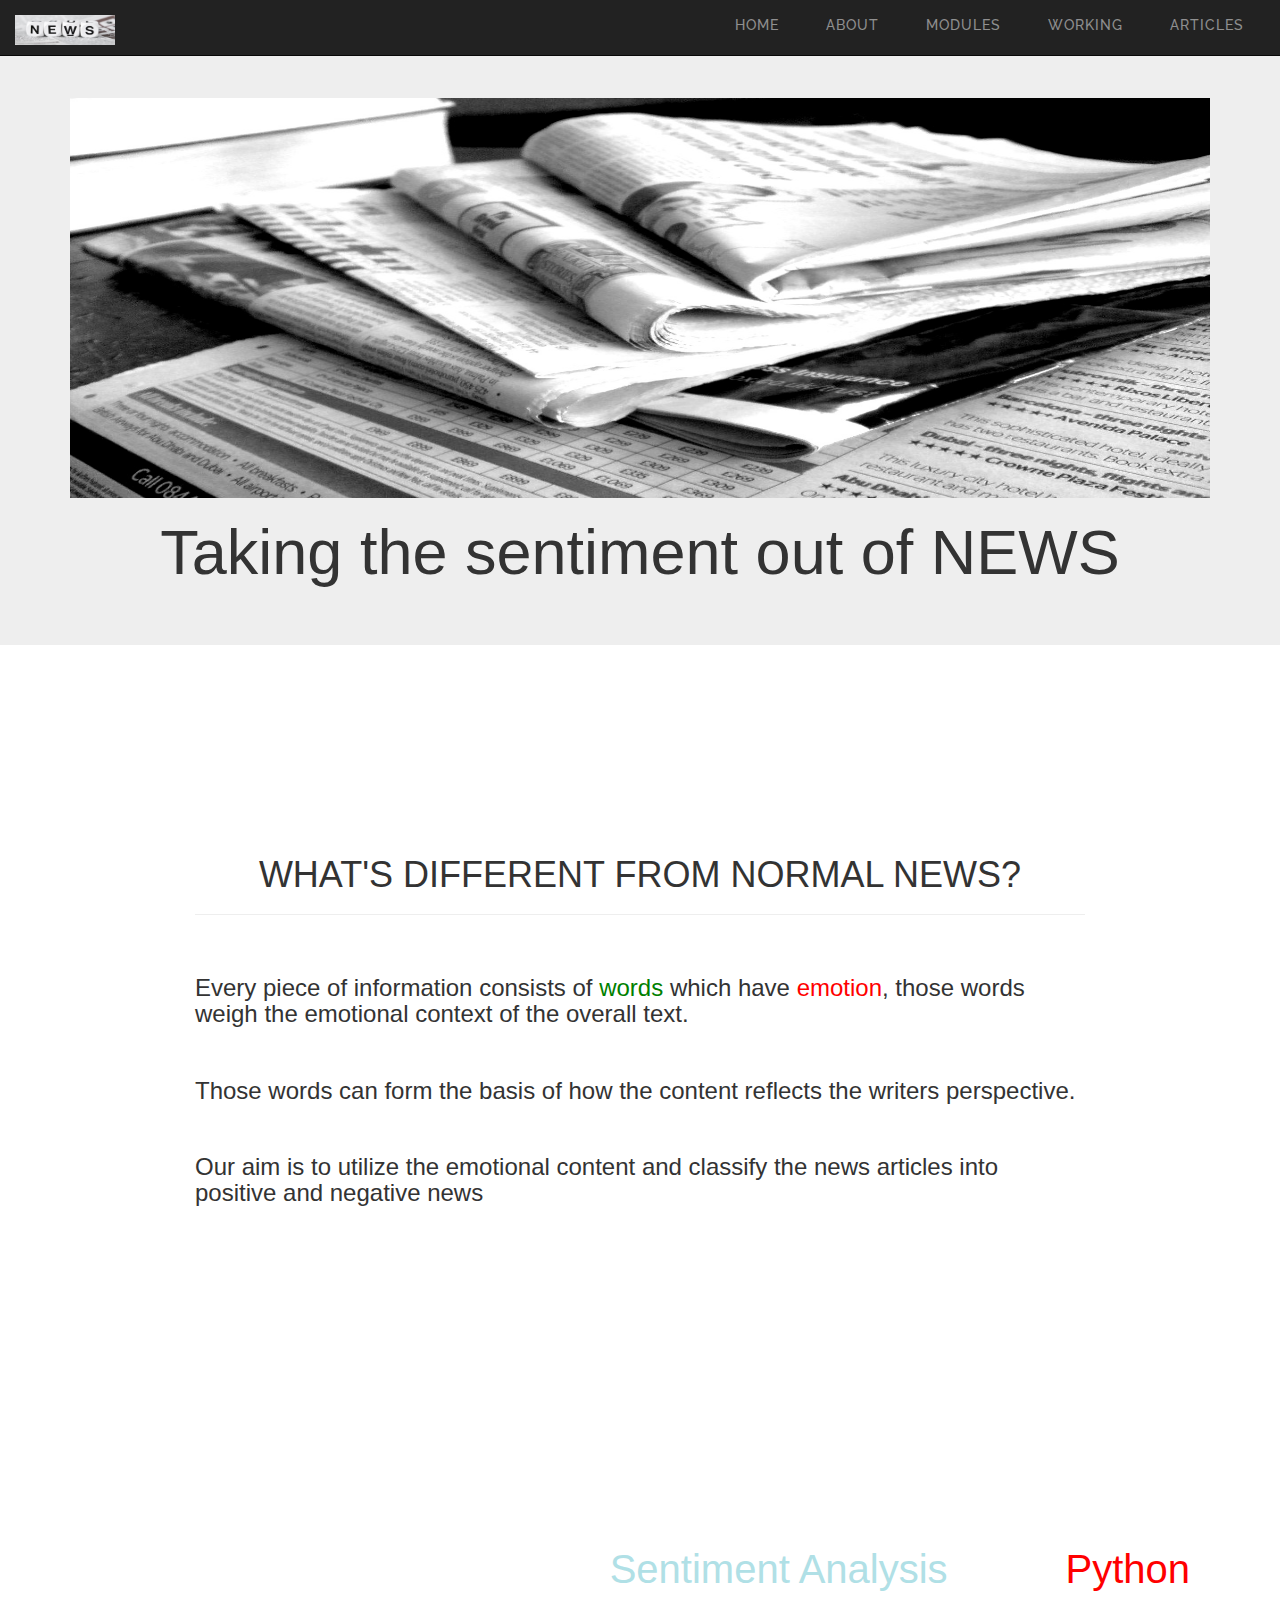
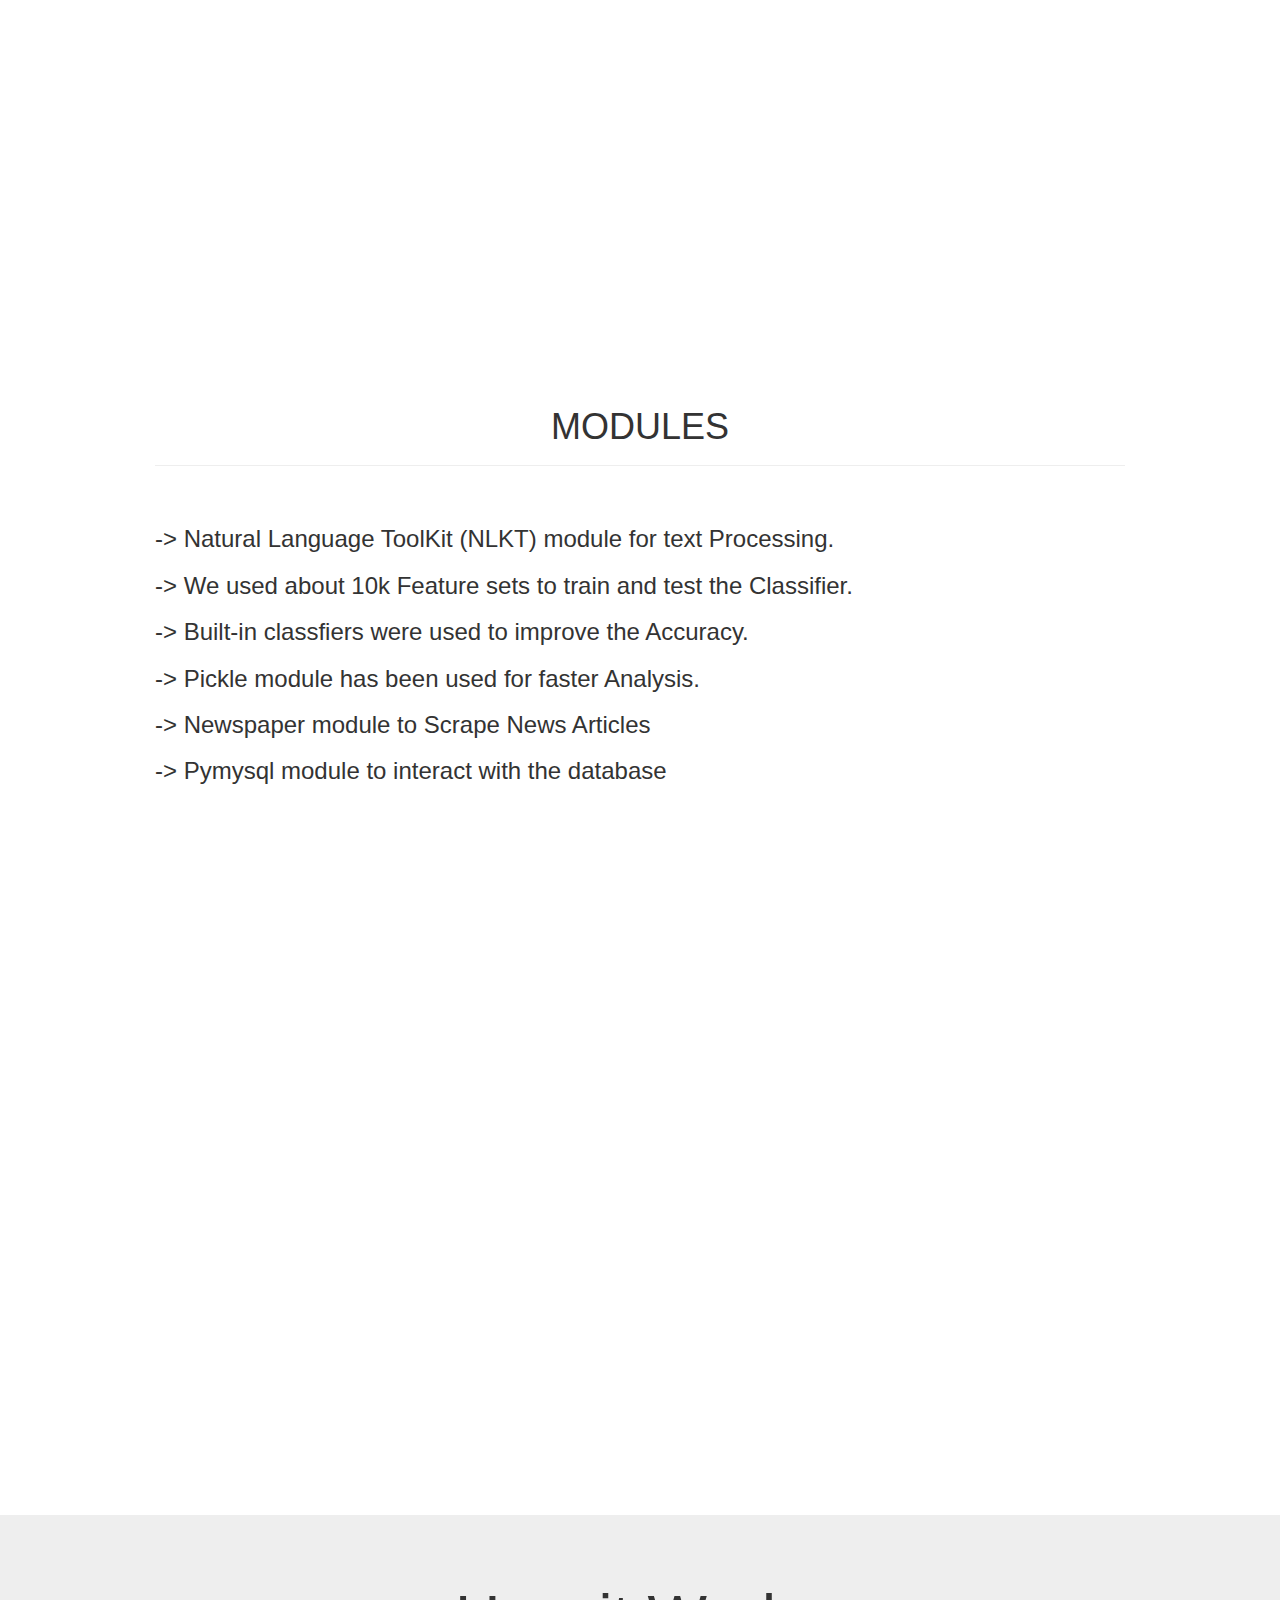
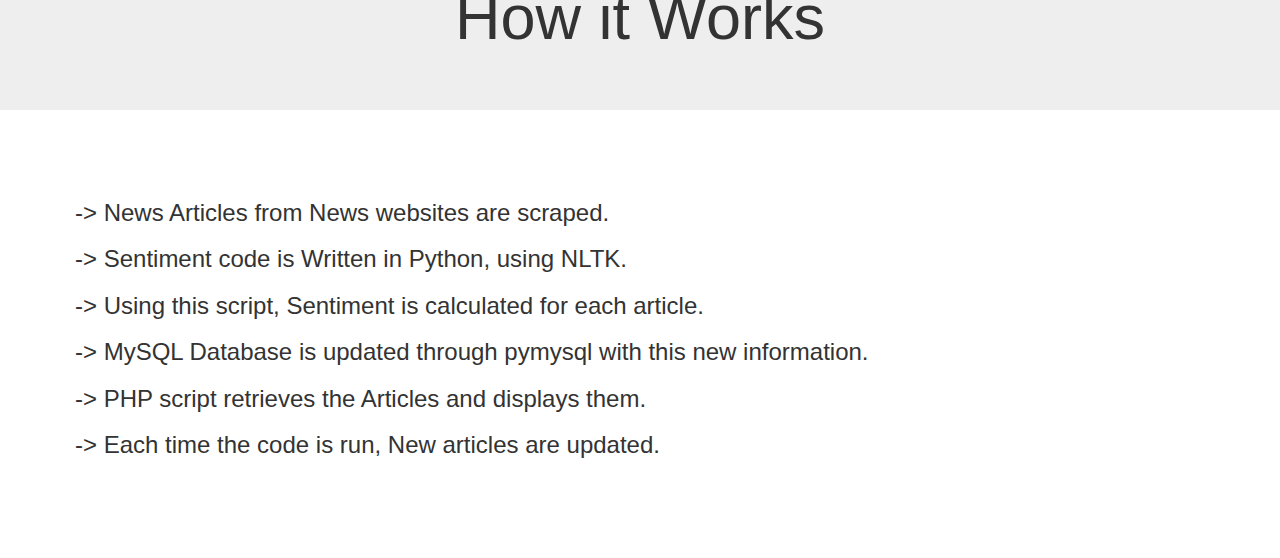
<file: Sentiment Computing For News Events Using Emotion Detection/index.html>
<!DOCTYPE html>
<html>
<head>
	<title>NEWS</title>
	<link rel="stylesheet" href="css/style.css">
	
	<link rel="stylesheet" href="css/stylescroll.css">
	<link rel="stylesheet" type="text/css" href="mystyle.css">
	<meta charset="utf-8">
    <meta name="viewport" content="width=device-width, initial-scale=1">
    <link rel="stylesheet" href="https://maxcdn.bootstrapcdn.com/bootstrap/3.3.7/css/bootstrap.min.css">
    <script src="https://ajax.googleapis.com/ajax/libs/jquery/3.3.1/jquery.min.js"></script>
    <script src="https://maxcdn.bootstrapcdn.com/bootstrap/3.3.7/js/bootstrap.min.js"></script>
</head>
<body>

 <nav class="navbar navbar-inverse navbar-fixed-top">
  <div class="container-fluid">
    <div class="navbar-header">
      <button type="button" class="navbar-toggle" data-toggle="collapse" data-target="#myNavbar">
        <span class="icon-bar"></span>
        <span class="icon-bar"></span>
        <span class="icon-bar"></span>
      </button>
      <a class="navbar-brand" href="#"><img src="logo.jpg" height="30px" width="100px"></a>
    </div>
    <div class="collapse navbar-collapse" id="myNavbar">
     <ul class="snip1275" style="text-align: right; padding-top: 5px;">
  <li><a href="#newspaperimg">Home</a></li>
  <li><a href="#about">ABOUT</a></li>
  <li><a href="#mod">MODULES</a></li>
  <li><a href="#par2">WORKING</a></li>
  <li><a href="http://localhost/news/extract.php" target="_blank">ARTICLES</a></li>
    </div>
 </div>
</nav>  


<div class="jumbotron text-center">
<div class="container">
  <img id="newspaperimg" class="img-responsive" src="newspapers.jpg" alt="newspaper" width="400px" height="345px"> 
</div>	
<h1> Taking the sentiment out of NEWS </h1>
</div>

<p id="about" ></p>


<div class="container" style="padding: 140px;">
  <div class="page-header">
    <h1 style="text-align: center;">WHAT'S DIFFERENT FROM NORMAL NEWS?</h1>      
  </div>
  <br>
  <h3>Every piece of information consists of <span style="color: green;">words</span> which have <span style="color: red; ">emotion</span>, those words weigh the emotional context of the overall text.</h3>  
  <br>
  <h3>Those words can form the basis of how the content reflects the writers perspective.</h3>
  <br>
  <h3>Our aim is to utilize the emotional content and classify the news articles into positive and negative news</h3>
</div>


<div class="fix">
	<h1 class="onimg"><span style="color: powderblue;">Sentiment Analysis</span> using <span style="color: red;">Python</span></h1>
</div>

<p id="mod" ></p>
<div class="container" style="padding: 100px;">
	<div class="page-header">
		<h1 style="text-align: center;">MODULES</h1>
	</div>
	<br>
	<h3>-> Natural Language ToolKit (NLKT) module for text Processing.</h3>
	<h3>-> We used about 10k Feature sets to train and test the Classifier.</h3>
	<h3>-> Built-in classfiers were used to improve the Accuracy.</h3>
	<h3>-> Pickle module has been used for faster Analysis.</h3>
	<h3>-> Newspaper module to Scrape News Articles</h3>
	<h3>-> Pymysql module to interact with the database</h3>
	<br>
</div>

<div class="fix2">
</div>

<div id="par2" class="jumbotron text-center">
	<h1>How it Works</h1>

</div>

<div class="container" style="padding: 20px;">
	
	<br>
	<h3>-> News Articles from News websites are scraped.</h3>
	<h3>-> Sentiment code is Written in Python, using NLTK.</h3>
	<h3>-> Using this script, Sentiment is calculated for each article.</h3>
	<h3>-> MySQL Database is updated through pymysql with this new information.</h3>
	<h3>-> PHP script retrieves the Articles and displays them.</h3>
	<h3>-> Each time the code is run, New articles are updated.</h3>
	<br>
</div>


<script src='https://cdnjs.cloudflare.com/ajax/libs/jquery/3.1.0/jquery.min.js'></script>
    <script  src="js/scroll.js"></script>

</body>
</html>
</file>
<file: Sentiment Computing For News Events Using Emotion Detection/css/style.css>
@import url(https://fonts.googleapis.com/css?family=Raleway:500);
.snip1275 {
  font-family: 'Raleway', Arial, sans-serif;
  text-align: center;
  text-transform: uppercase;
  font-weight: 500;
  letter-spacing: 1px;
}
.snip1275 * {
  -webkit-box-sizing: border-box;
  box-sizing: border-box;
  -webkit-transition: all 0.35s ease;
  transition: all 0.35s ease;
}
.snip1275 li {
  display: inline-block;
  list-style: outside none none;
  margin: 0.7em 1.5em;
  padding: 0;
}
.snip1275 a {
  padding: 0.3em 0;
  color: rgba(255, 255, 255, 0.5);
  position: relative;
  text-decoration: none;
}
.snip1275 a:before,
.snip1275 a:after {
  height: 3px;
  position: absolute;
  content: '';
  -webkit-transition: all 0.35s ease;
  transition: all 0.35s ease;
  background-color: #2980b9;
  width: 0;
}
.snip1275 a:before {
  top: 0;
  right: 0;
}
.snip1275 a:after {
  bottom: 0;
  left: 0;
}
.snip1275 a:hover,
.snip1275 .current a {
  color: #ffffff;
}
.snip1275 a:hover:before,
.snip1275 .current a:before,
.snip1275 a:hover:after,
.snip1275 .current a:after {
  width: 100%;
}
/* Demo purposes only */
body {
  background-color: #212121;
  padding: 50px 0;
}
</file>
<file: Sentiment Computing For News Events Using Emotion Detection/css/stylescroll.css>
body { 
  font: 14px/2 Georgia, serif; 
}

#page-wrap { 
  max-width: 500px; 
  margin: 1rem auto;
  padding: 1rem;
}

h1, h2 {
  line-height: 1.2;
}

p, ul, h1 { 
  margin: 0 0 1rem 0; 
}
</file>
<file: Sentiment Computing For News Events Using Emotion Detection/mystyle.css>
.img-responsive{
	width: 1200px;
	max-height: 400px;
	padding-left: -100px;
}

h2{
	padding-top: 30px;
	text-align:center;
}

h4{
	text-align: center;
}

.onimg{
	font-size: 40px;
	color: white;
	float: right;
	margin-right: 90px;
	margin-top: 90px;
}

.fix{
	background-image: url("screen.jpg");
	min-height: 500px; 
	padding-top: 100px;
    /* Create the parallax scrolling effect */
    background-attachment: fixed;
    background-position: center;
    background-repeat: no-repeat;
    background-size: cover;
	}

.fix2{
	background-image: url("sentipic.png");
	height: 600px; 
	width: 100%;
	background-size: 900px 500px;

    /* Create the parallax scrolling effect */
    background-attachment: fixed;
    background-position: center;
    background-repeat: no-repeat;
    
	}
</file>
